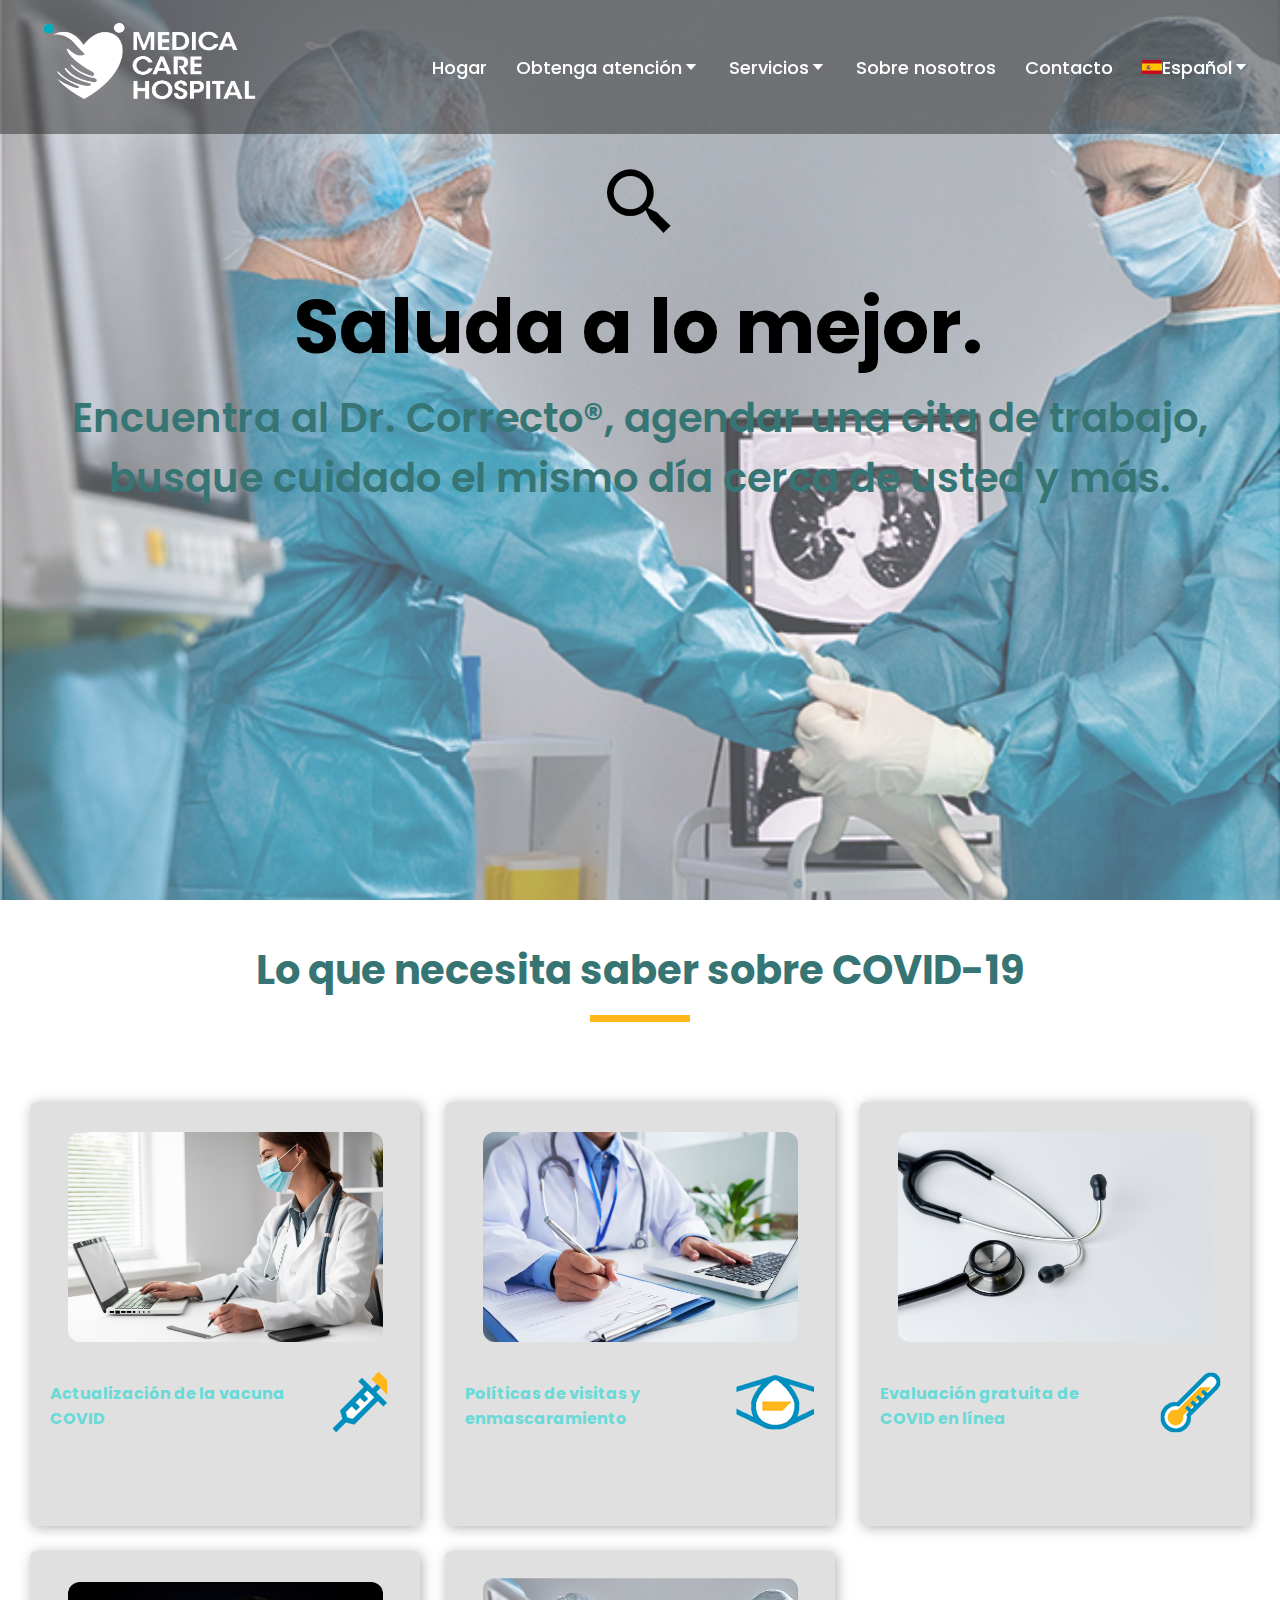
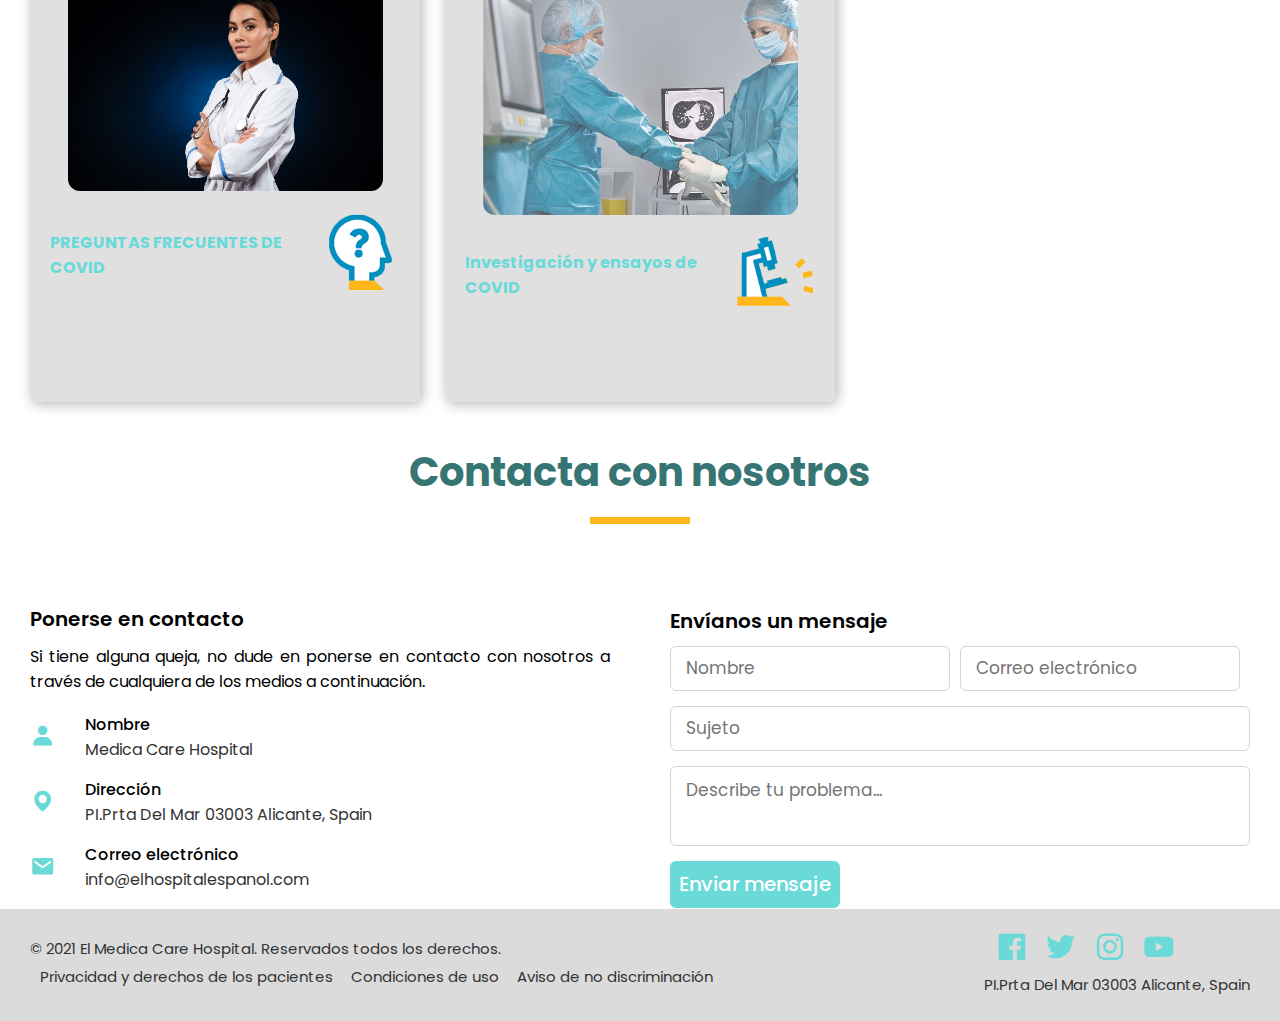
<file: index.html>
<!DOCTYPE html>
<html lang="en">

<head>
    <meta charset="UTF-8">
    <meta http-equiv="X-UA-Compatible" content="IE=edge">
    <meta name="viewport" content="width=device-width, initial-scale=1.0">
    <meta property="og:url" content="https://www.medicacarehospital.com/" />
    <meta property="og:site_name" content="Medica Care Hospital" />
    <title>Medica Care Hospital</title>
    <link rel="stylesheet" href="./css/style.css">
    <link rel="stylesheet" href="./css/style-es.css">
    <link href='https://unpkg.com/boxicons@2.0.9/css/boxicons.min.css' rel='stylesheet'>
    <link rel="shortcut icon" type="image/png" href="./images/Logo (White).png" />
    <script src="./js/app.js" defer></script>
    <script src="https://code.jquery.com/jquery-3.5.1.min.js"></script>
</head>

<body>
    <div class="container">
        <!-- Nav Bar Section -->
        <div class="scroll-up-btn">
            <i class='bx bx-chevron-up'></i>
        </div>
        <nav class="navbar">
            <div class="max-width">
                <div class="logo"><a href="#"><img src="./images/Logo and Type (White).png" alt="logo"></a></div>
                <ul class="menu" id="menu">
                    <li>
                        <a href="#home" class="menu-btn">Hogar</a>
                    </li>
                    <li class="dropdown">
                        <a href="#get-care" class="menu-btn dropbtn">Obtenga atención<i
                                class='bx bx-caret-down'></i></a>
                        <div class="dropdown-menu">
                            <ul>
                                <li><a href="/pages/virtual-care-es.html">Cuidado virtual</a></li>
                            </ul>
                        </div>
                    </li>
                    <li class="dropdown">
                        <a href="#services" class="menu-btn dropbtn">Servicios<i class='bx bx-caret-down'></i></a>
                        <div class="dropdown-menu">
                            <ul>
                                <li><a href="/pages/services-es.html">Services</a></li>
                            </ul>
                        </div>

                    </li>
                    <li>
                        <a href="#about-us" class="menu-btn">Sobre nosotros</a>
                    </li>
                    <li>
                        <a href="#contact" class="menu-btn">Contacto</a>
                    </li>
                    <li class="dropdown">
                        <a href="#"><img src="./images/spain-flag.svg" width="20px" alt="Spanish-flag">Español<i
                                class='bx bx-caret-down'></i></a>
                        <div class="dropdown-menu">
                            <ul>
                                <li><a href="/pages/index-en.html"><img src="./images/united-states-of-america-flag.svg"
                                            width="12px" alt="USA-flag"> English</a></li>
                            </ul>
                        </div>
                    </li>
                </ul>
                <div class="menu-btn" id="menu-btn">
                    <i class='bx bx-menu' id="dropdown"></i>
                </div>
            </div>
        </nav>

        <!-- home section start -->
        <div class="home-container">
            <div class="home" id="home">
                <div class="max-width">
                    <div class="home-content">
                        <div class="text-1"><i class='bx bx-search-alt-2'></i></div>
                        <div class="text-2">Saluda a lo mejor.</div>
                        <div class="text-3">Encuentra al Dr. Correcto®, agendar una cita de trabajo, busque cuidado el
                            mismo día cerca de usted y más.</div>
                    </div>
                </div>
            </div>
        </div>

        <!-- Covid Section -->
        <div class="max-width">
            <div class="covid-content">
                <h2 class="title">Lo que necesita saber sobre COVID-19</h2>
                <div class="portfolio-content">
                    <div class="p-box">
                        <a href="#">
                            <div class="image">
                                <img src="./images/doctor-wearing-face-mask-clinic.jpg"
                                    alt="doctor-wearing-face-mask-clinic" width="90%">
                            </div>
                            <div class="main-text">
                                <div class="text-img">
                                    <div class="text">
                                        <p>Actualización de la vacuna COVID</p>
                                    </div>
                                    <div class="img">
                                        <img src="images/ico-vaccine.png" alt="vaccine">
                                    </div>
                                </div>
                            </div>
                        </a>
                    </div>
                    <div class="p-box">
                        <a href="#">
                            <div class="image">
                                <img src="./images/hands-unrecognizable-female-doctor-writing-form-typing-laptop-keyboard.jpg"
                                    alt="hands-unrecognizable-female-doctor-writing-form-typing-laptop-keyboard"
                                    width="90%">
                            </div>
                            <div class="main-text">
                                <div class="text-img">
                                    <div class="text">
                                        <p>Políticas de visitas y enmascaramiento</p>
                                    </div>
                                    <div class="img">
                                        <img src="images/ico-mask.png" alt="mask">
                                    </div>
                                </div>
                            </div>
                        </a>
                    </div>
                    <div class="p-box">
                        <a href="#">
                            <div class="image">
                                <img src="./images/medical-stethoscope-white-surface.jpg"
                                    alt="medical-stethoscope-white-surface" width="90%">
                            </div>
                            <div class="main-text">
                                <div class="text-img">
                                    <div class="text">
                                        <p>Evaluación gratuita de COVID en línea</p>
                                    </div>
                                    <div class="img">
                                        <img src="images/ico-thermometer.png" alt="thermometer">
                                    </div>
                                </div>
                            </div>
                        </a>
                    </div>
                    <div class="p-box">
                        <a href="#">
                            <div class="image">
                                <img src="./images/young-confident-lady-doctor-medical-gown-looking.jpg"
                                    alt="young-confident-lady-doctor-medical-gown-looking" width="90%">
                            </div>
                            <div class="main-text">
                                <div class="text-img">
                                    <div class="text">
                                        <p>PREGUNTAS FRECUENTES DE COVID</p>
                                    </div>
                                    <div class="img">
                                        <img src="images/ico-faqs.png" alt="ico-faqs">
                                    </div>
                                </div>
                            </div>
                        </a>
                    </div>
                    <div class="p-box">
                        <a href="#">
                            <div class="image">
                                <img src="./images/doctors-preparing-surgical-procedure.png"
                                    alt="doctors-preparing-surgical-procedure" width="90%">
                            </div>
                            <div class="main-text">
                                <div class="text-img">
                                    <div class="text">
                                        <p>Investigación y ensayos de COVID</p>
                                    </div>
                                    <div class="img">
                                        <img src="images/ico-microscope.png" alt="ico-microscope">
                                    </div>
                                </div>
                            </div>
                        </a>
                    </div>
                </div>
            </div>
        </div>

        <!-- Contact Us Section -->
        <div class="max-width">
            <h2 class="title">Contacta con nosotros</h2>
            <div class="contact-content">
                <div class="column left">
                    <div class="text">Ponerse en contacto</div>
                    <p>Si tiene alguna queja, no dude en ponerse en contacto
                        con nosotros a través de cualquiera de los medios a continuación.
                    </p>
                    <div class="icons">
                        <div class="row">
                            <i class='bx bxs-user'></i>
                            <div class="info">
                                <div class="head">Nombre</div>
                                <div class="sub-title">Medica Care Hospital</div>
                            </div>
                        </div>
                        <div class="row">
                            <i class='bx bxs-map'></i>
                            <div class="info">
                                <div class="head">Dirección</div>
                                <div class="sub-title">PI.Prta Del Mar 03003 Alicante, Spain</div>
                            </div>
                        </div>
                        <div class="row">
                            <i class='bx bxs-envelope'></i>
                            <div class="info">
                                <div class="head">Correo electrónico</div>
                                <div class="sub-title"><a
                                        href="mailto:info@elhospitalespanol.com">info@elhospitalespanol.com</a>
                                </div>
                            </div>
                        </div>
                    </div>
                </div>
                <div class="column right">
                    <div class="text">Envíanos un mensaje</div>
                    <form name="ContactUs" action="#" method="post" data-netlify="true">
                        <div class="fields">
                            <div class="field name">
                                <input type="text" placeholder="Nombre" required>
                            </div>
                            <div class="field email">
                                <input type="email" placeholder="Correo electrónico" required>
                            </div>
                        </div>
                        <div class="field">
                            <input type="text" placeholder="Sujeto" required>
                        </div>
                        <div class="field textarea">
                            <textarea name="Describe" cols="30" rows="10" placeholder="Describe tu problema..."
                                required></textarea>
                        </div>
                        <div class="button">
                            <button type="submit">Enviar mensaje</button>
                        </div>
                    </form>
                </div>
            </div>
        </div>

        <!-- Footer Section -->
        <footer class="noindex" id="footer" role="contentinfo">
            <div class="max-width">
                <div class="footer">
                    <div class="footer-left">
                        <div class="footer-copyright">© 2021 El Medica Care Hospital. Reservados todos los derechos.
                        </div>
                        <ul class="footer-legal">
                            <li class="footer-privacy"><a href="#">Privacidad y derechos de los pacientes</a>&nbsp;</li>
                            <li class="footer-terms"><a href="#">Condiciones de uso</a>&nbsp;</li>
                            <li class="footer-notice"><a href="#">Aviso de no discriminación</a></li>
                        </ul>

                    </div>


                    <div class="footer-right">
                        <ul class="footer-social">
                            <li><a href="http://www.facebook.com/" target="_blank" title="Facebook"><i
                                        class='bx bxl-facebook-square'></i></a></li>
                            <li><a href="http://twitter.com/" target="_blank" title="Twitter"><i
                                        class='bx bxl-twitter'></i></a></li>
                            <li><a href="http://instagram.com/" target="_blank" title="Instagram"><i
                                        class='bx bxl-instagram'></i></a></li>
                            <li><a href="http://www.youtube.com/" target="_blank" title="YouTube"><i
                                        class='bx bxl-youtube'></i></a></li>
                        </ul>
                        <div class="footer-spacing">PI.Prta Del Mar 03003 Alicante, Spain</div>
                    </div>
                </div>
            </div>
        </footer>

        <script src="./js/app.js"></script>
        <script>
            let menubtn = document.getElementById('menu-btn');
            let dropdown = document.getElementById('dropdown');
            let menu = document.getElementById('menu');
            menubtn.onclick = function () {
                dropdown.classList.toggle("bx-x")
                menu.classList.toggle("active")
            }
        </script>
</body>

</html>
</file>
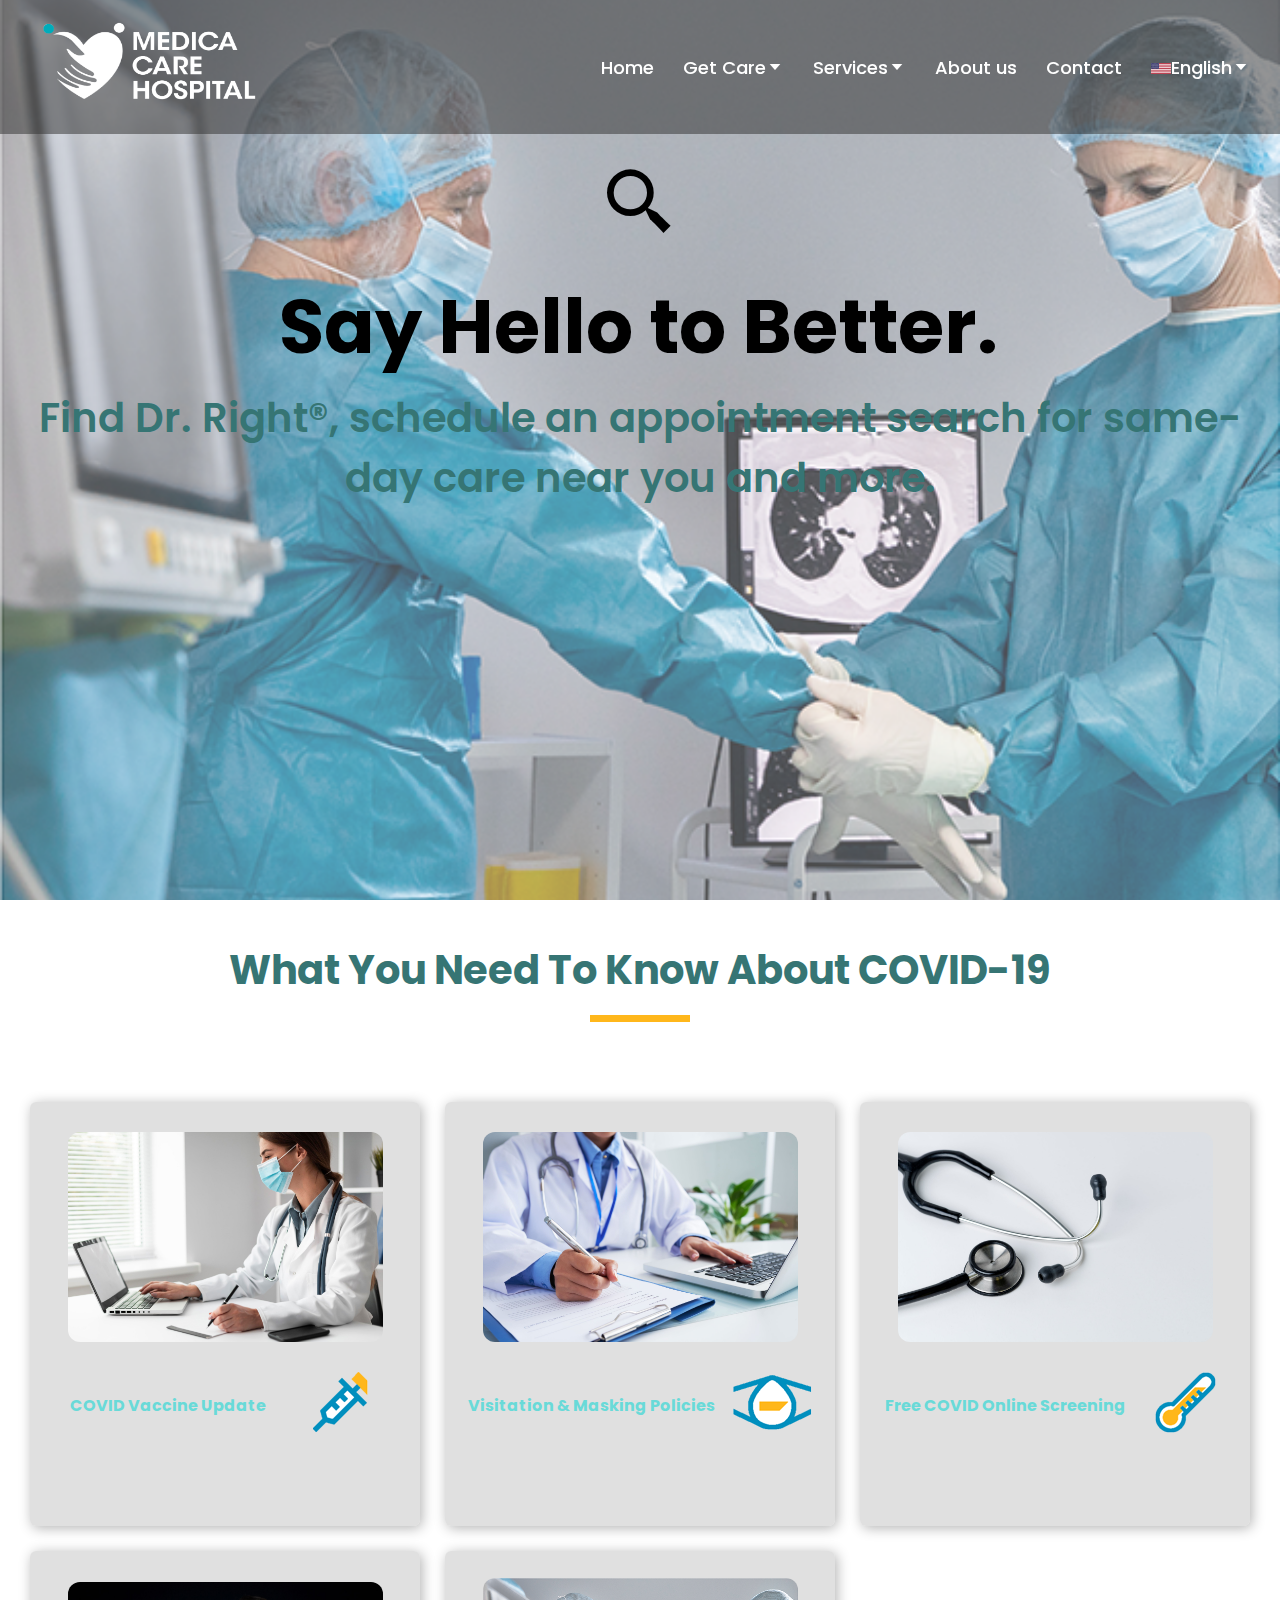
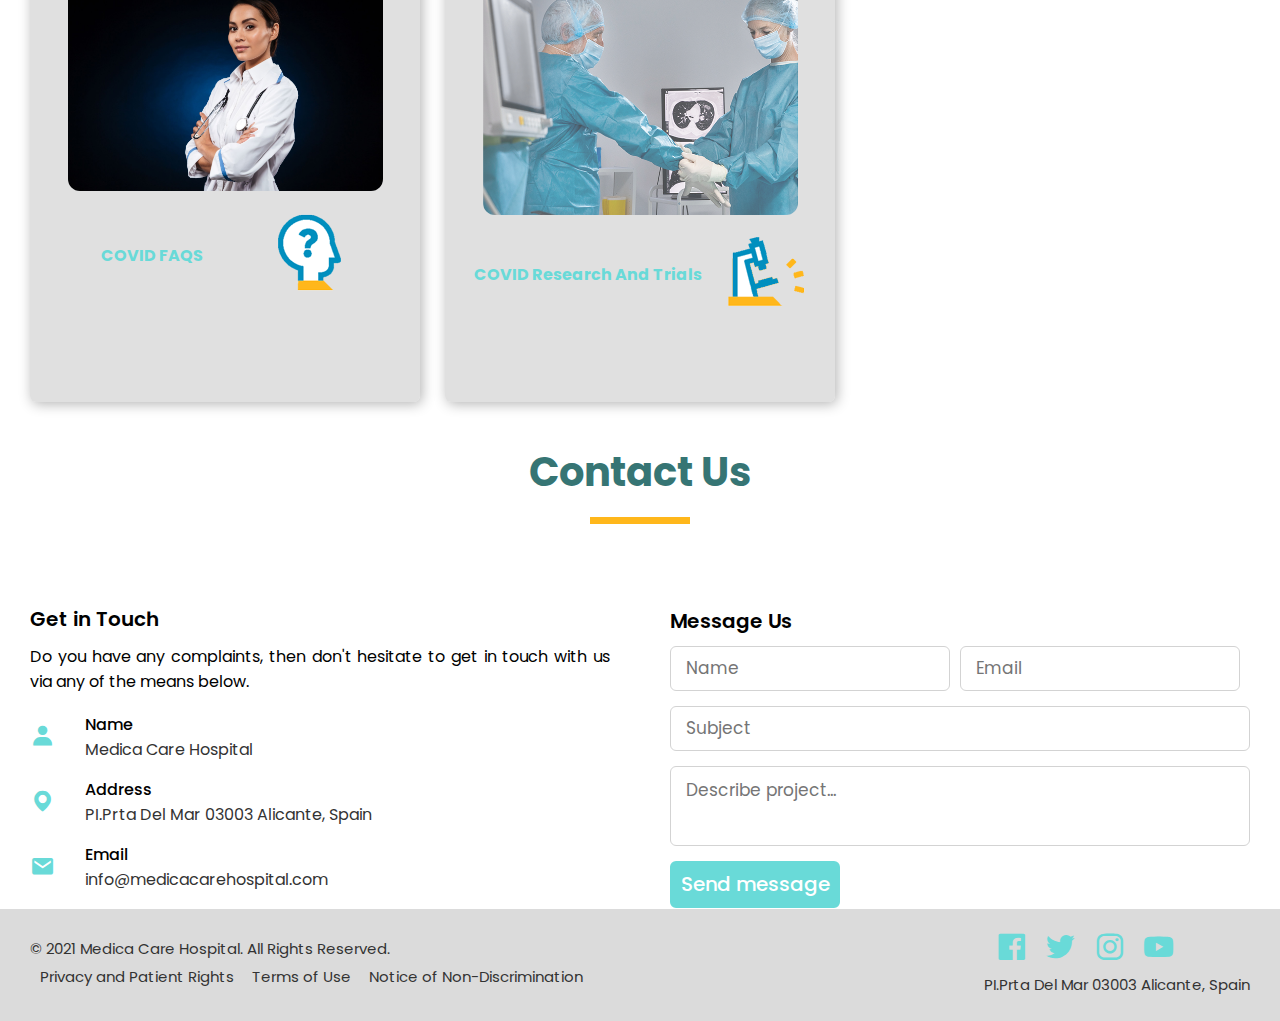
<file: pages/index-en.html>
<!DOCTYPE html>
<html lang="en">

    <head>
        <meta charset="UTF-8">
        <meta http-equiv="X-UA-Compatible" content="IE=edge">
        <meta name="viewport" content="width=device-width, initial-scale=1.0">
        <meta property="og:url" content="https://www.medicacarehospital.com/" />
        <meta property="og:site_name" content="Medica Care Hospital" />
        <title>Medica Care Hospital</title>
        <link rel="stylesheet" href="../css/style.css">
        <link rel="stylesheet" href="../css/style-es.css">
        <link href='https://unpkg.com/boxicons@2.0.9/css/boxicons.min.css' rel='stylesheet'>
        <link rel="shortcut icon" type="image/png" href="../images/Logo (White).png"/>
        <script src="../js/app.js" defer></script>
        <script src="https://code.jquery.com/jquery-3.5.1.min.js"></script>
    </head>

<body>
    <div class="container">
        <!-- Nav Bar Section -->
        <div class="scroll-up-btn">
            <i class='bx bx-chevron-up'></i>
        </div>
        <nav class="navbar">
            <div class="max-width">
                <div class="logo"><a href="#"><img src="../images/Logo and Type (White).png" alt="logo"></a></div>
                <ul class="menu" id="menu">
                    <li>
                        <a href="#home" class="menu-btn">Home</a>
                    </li>
                    <li class="dropdown">
                        <a href="#get-care" class="menu-btn dropbtn">Get Care<i class='bx bx-caret-down'></i></a>
                        <div class="dropdown-menu">
                            <ul>
                                <li><a href="/pages/virtual-care.html">Virtual Care</a></li>
                            </ul>
                        </div>
                    </li>
                    <li class="dropdown">
                        <a href="#services" class="menu-btn dropbtn">Services<i class='bx bx-caret-down'></i></a>
                        <div class="dropdown-menu">
                            <ul>
                                <li><a href="/pages/services.html">Services</a></li>
                            </ul>
                        </div>

                    </li>
                    <li>
                        <a href="#about-us" class="menu-btn">About us</a>
                    </li>
                    <li>
                        <a href="#contact" class="menu-btn">Contact</a>
                    </li>
                    <li class="dropdown">
                        <a href="#"><img src="../images/united-states-of-america-flag.svg" width="20px" alt="USA-flag">English<i class='bx bx-caret-down'></i></a>
                        <div class="dropdown-menu">
                            <ul>
                                <li><a href="/index.html"><img src="../images/spain-flag.svg" width="12px" alt="Spanish-flag"> Spanish</a></li>
                            </ul>
                        </div>
                    </li>
                </ul>
                <div class="menu-btn" id="menu-btn">
                    <i class='bx bx-menu' id="dropdown"></i>
                </div>
            </div>
        </nav>

        <!-- home section start -->
        <div class="home-container">
            <div class="home" id="home">
                <div class="max-width">
                    <div class="home-content">
                        <div class="text-1"><i class='bx bx-search-alt-2'></i></div>
                        <div class="text-2">Say Hello to Better.</div>
                        <div class="text-3">Find Dr. Right®, schedule an appointment search for same-day care near you
                            and
                            more.</span></div>
                    </div>
                </div>
            </div>
        </div>

        <!-- Covid Section -->
        <div class="max-width">
            <div class="covid-content">
                <h2 class="title">What You Need To Know About COVID-19</h2>
                <div class="portfolio-content">
                    <div class="p-box">
                        <a href="#">
                            <div class="image">
                                <img src="../images/doctor-wearing-face-mask-clinic.jpg"
                                    alt="doctor-wearing-face-mask-clinic" width="90%">
                            </div>
                            <div class="main-text">
                                <div class="text-img">
                                    <div class="text">
                                        <p>COVID Vaccine Update</p>
                                    </div>
                                    <div class="img">
                                        <img src="../images/ico-vaccine.png" alt="vaccine">
                                    </div>
                                </div>
                            </div>
                        </a>
                    </div>
                    <div class="p-box">
                        <a href="#">
                            <div class="image">
                                <img src="../images/hands-unrecognizable-female-doctor-writing-form-typing-laptop-keyboard.jpg"
                                    alt="hands-unrecognizable-female-doctor-writing-form-typing-laptop-keyboard"
                                    width="90%">
                            </div>
                            <div class="main-text">
                                <div class="text-img">
                                    <div class="text">
                                        <p>Visitation & Masking Policies</p>
                                    </div>
                                    <div class="img">
                                        <img src="../images/ico-mask.png" alt="mask">
                                    </div>
                                </div>
                            </div>
                        </a>
                    </div>
                    <div class="p-box">
                        <a href="#">
                            <div class="image">
                                <img src="../images/medical-stethoscope-white-surface.jpg"
                                    alt="medical-stethoscope-white-surface" width="90%">
                            </div>
                            <div class="main-text">
                                <div class="text-img">
                                    <div class="text">
                                        <p>Free COVID Online Screening</p>
                                    </div>
                                    <div class="img">
                                        <img src="../images/ico-thermometer.png" alt="thermometer">
                                    </div>
                                </div>
                            </div>
                        </a>
                    </div>
                    <div class="p-box">
                        <a href="#">
                            <div class="image">
                                <img src="../images/young-confident-lady-doctor-medical-gown-looking.jpg"
                                    alt="young-confident-lady-doctor-medical-gown-looking" width="90%">
                            </div>
                            <div class="main-text">
                                <div class="text-img">
                                    <div class="text">
                                        <p>COVID FAQS</p>
                                    </div>
                                    <div class="img">
                                        <img src="../images/ico-faqs.png" alt="ico-faqs">
                                    </div>
                                </div>
                            </div>
                        </a>
                    </div>
                    <div class="p-box">
                        <a href="#">
                            <div class="image">
                                <img src="../images/doctors-preparing-surgical-procedure.png"
                                    alt="doctors-preparing-surgical-procedure" width="90%">
                            </div>
                            <div class="main-text">
                                <div class="text-img">
                                    <div class="text">
                                        <p>COVID Research And Trials</p>
                                    </div>
                                    <div class="img">
                                        <img src="../images/ico-microscope.png" alt="ico-microscope">
                                    </div>
                                </div>
                            </div>
                        </a>
                    </div>
                </div>
            </div>
        </div>

        <!-- Contact Us Section -->
        <div class="max-width">
            <h2 class="title">Contact Us</h2>
            <div class="contact-content">
                <div class="column left">
                    <div class="text">Get in Touch</div>
                    <p>Do you have any complaints, then don't hesitate to get in touch with us
                        via any of the means below.
                    </p>
                    <div class="icons">
                        <div class="row">
                            <i class='bx bxs-user'></i>
                            <div class="info">
                                <div class="head">Name</div>
                                <div class="sub-title">Medica Care Hospital</div>
                            </div>
                        </div>
                        <div class="row">
                            <i class='bx bxs-map'></i>
                            <div class="info">
                                <div class="head">Address</div>
                                <div class="sub-title">PI.Prta Del Mar 03003 Alicante, Spain</div>
                            </div>
                        </div>
                        <div class="row">
                            <i class='bx bxs-envelope'></i>
                            <div class="info">
                                <div class="head">Email</div>
                                <div class="sub-title">
                                    <a href="mailto:info@elhospitalespanol.com">info@medicacarehospital.com</a>
                                </div>
                            </div>
                        </div>
                     
                    </div>
                </div>
                <div class="column right">
                    <div class="text">Message Us</div>
                    <form name="ContactUs" action="#" method="post" data-netlify="true">
                        <div class="fields">
                            <div class="field name">
                                <input type="text" placeholder="Name" required>
                            </div>
                            <div class="field email">
                                <input type="email" placeholder="Email" required>
                            </div>
                        </div>
                        <div class="field">
                            <input type="text" placeholder="Subject" required>
                        </div>
                        <div class="field textarea">
                            <textarea name="Describe" cols="30" rows="10" placeholder="Describe project..."
                                required></textarea>
                        </div>
                        <div class="button">
                            <button type="submit">Send message</button>
                        </div>
                    </form>
                </div>
            </div>
        </div>

        <!-- Footer Section -->
        <footer class="noindex" id="footer" role="contentinfo">
            <div class="max-width">
                <div class="footer">
                    <div class="footer-left">
                        <div class="footer-copyright">© 2021 Medica Care Hospital. All Rights Reserved.</div>
                        <ul class="footer-legal">
                            <li class="footer-privacy"><a href="#">Privacy and Patient Rights</a>&nbsp;</li>
                            <li class="footer-terms"><a href="#">Terms of Use</a>&nbsp;</li>
                            <li class="footer-notice"><a href="#">Notice of Non-Discrimination</a></li>
                        </ul>
    
                    </div>
    
    
                    <div class="footer-right">
                        <ul class="footer-social">
                            <li><a href="http://www.facebook.com/" target="_blank" title="Facebook"><i
                                        class='bx bxl-facebook-square'></i></a></li>
                            <li><a href="http://twitter.com/" target="_blank" title="Twitter"><i
                                        class='bx bxl-twitter'></i></a></li>
                            <li><a href="http://instagram.com/" target="_blank" title="Instagram"><i
                                        class='bx bxl-instagram'></i></a></li>
                            <li><a href="http://www.youtube.com/" target="_blank" title="YouTube"><i
                                        class='bx bxl-youtube'></i></a></li>
                        </ul>
                        <div class="footer-spacing">PI.Prta Del Mar 03003 Alicante, Spain</div>
                    </div>
                </div>                
            </div>
        </footer>

        <script src="../js/app.js"></script>
        <script>
            let menubtn = document.getElementById('menu-btn');
            let dropdown = document.getElementById('dropdown');
            let menu = document.getElementById('menu');
            menubtn.onclick = function(){
                dropdown.classList.toggle("bx-x")
                menu.classList.toggle("active")
            }
        </script>
</body>

</html>
</file>
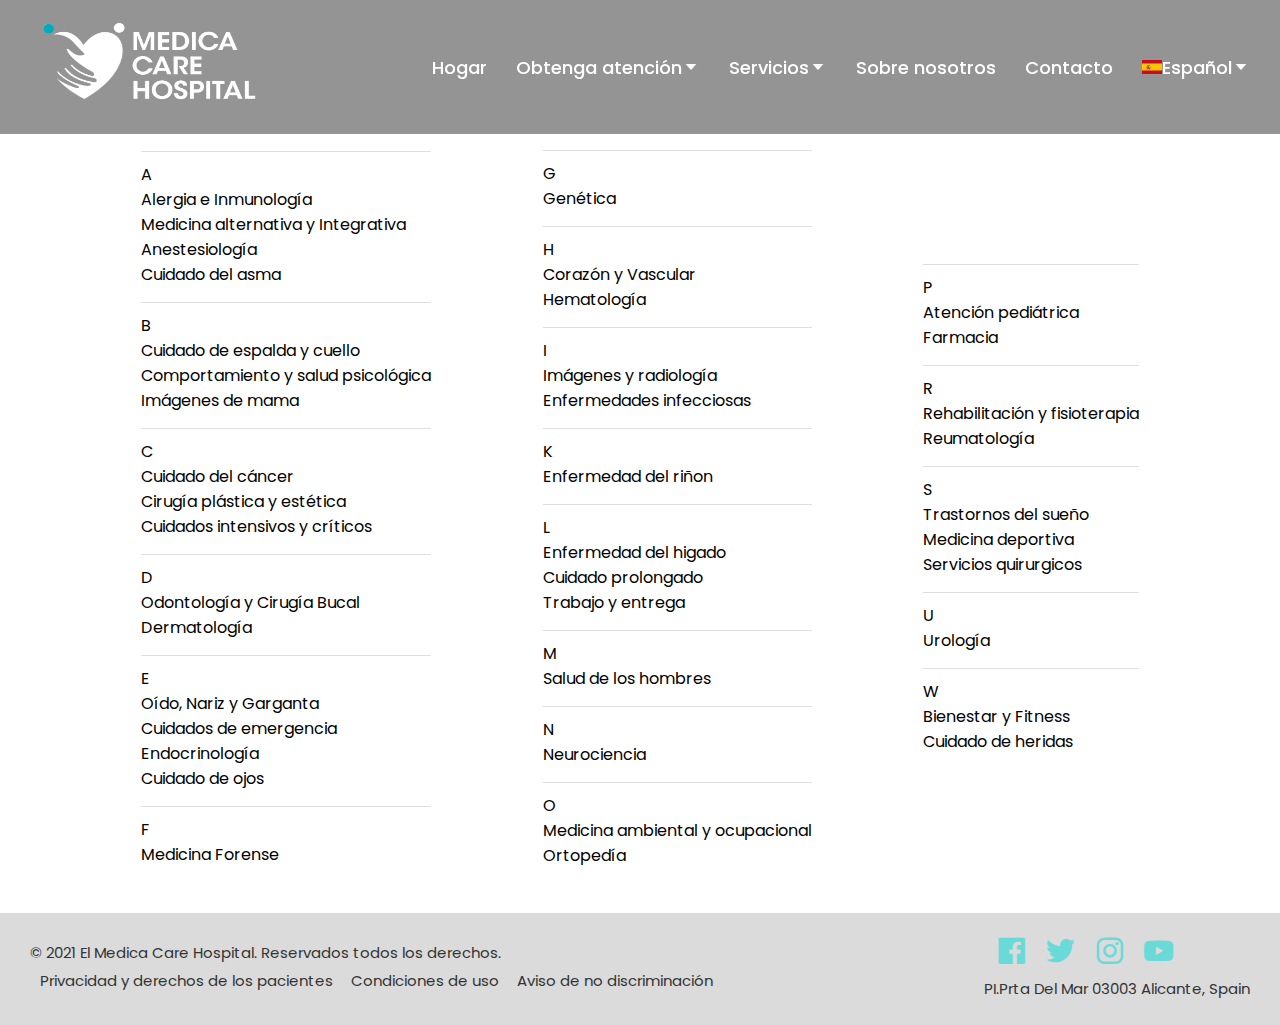
<file: pages/services-es.html>
<!DOCTYPE html>
<html lang="en">

    <head>
        <meta charset="UTF-8">
        <meta http-equiv="X-UA-Compatible" content="IE=edge">
        <meta name="viewport" content="width=device-width, initial-scale=1.0">
        <meta property="og:url" content="https://www.medicacarehospital.com/" />
        <meta property="og:site_name" content="Medica Care Hospital" />
        <title>Medica Care Hospital - Especialidades y servicios</title>
        <link rel="stylesheet" href="../css/style.css">
        <link rel="stylesheet" href="../css/style-es.css">
        <link href='https://unpkg.com/boxicons@2.0.9/css/boxicons.min.css' rel='stylesheet'>
        <link rel="shortcut icon" type="image/png" href="../images/Logo (White).png"/>
        <script src="../js/app.js" defer></script>
        <script src="https://code.jquery.com/jquery-3.5.1.min.js"></script>
    </head>

<body>
    <div class="container">
        <!-- Nav Bar Section -->
        <div class="scroll-up-btn">
            <i class='bx bx-chevron-up'></i>
        </div>
        <nav class="navbar">
            <div class="max-width">
                <div class="logo"><a href="#"><img src="../images/Logo and Type (White).png" alt="logo"></a></div>
                <ul class="menu" id="menu">
                    <li>
                        <a href="/index.html" class="menu-btn">Hogar</a>
                    </li>
                    <li class="dropdown">
                        <a href="#get-care" class="menu-btn dropbtn">Obtenga atención<i class='bx bx-caret-down'></i></a>
                        <div class="dropdown-menu">
                            <ul>
                                <li><a href="./virtual-care-es.html">Cuidado virtual</a></li>
                            </ul>
                        </div>
                    </li>
                    <li class="dropdown">
                        <a href="#services" class="menu-btn dropbtn">Servicios<i class='bx bx-caret-down'></i></a>
                        <div class="dropdown-menu">
                            <ul>
                                <li><a href="#">Servicios</a></li>
                            </ul>
                        </div>

                    </li>
                    <li>
                        <a href="#about-us" class="menu-btn">Sobre nosotros</a>
                    </li>
                    <li>
                        <a href="#contact" class="menu-btn">Contacto</a>
                    </li>
                    <li class="dropdown">
                        <a href="#"><img src="../images/spain-flag.svg" width="20px" alt="Spanish-flag">Español<i class='bx bx-caret-down'></i></a>
                        <div class="dropdown-menu">
                            <ul>
                                <li><a href="services.html"><img src="../images/united-states-of-america-flag.svg" width="12px" alt="USA-flag"> English</a></li>
                            </ul>
                        </div>
                    </li>
                </ul>
                <div class="menu-btn" id="menu-btn">
                    <i class='bx bx-menu' id="dropdown"></i>
                </div>
            </div>
        </nav>

    </div>

    <!-- Specialties Section -->
    <div class="Specialties">
        <div class="max-width">
            <div class="specialties-content">
                <div class="list-first">
                    <ul>
                        <li class="item-heading">A</li>
                        <li>Alergia e Inmunología</li>
                        <li>Medicina alternativa y Integrativa</li>
                        <li>Anestesiología</li>
                        <li>Cuidado del asma</li>
                    </ul>
                    <ul>
                        <li class="item-heading">B</li>
                        <li>Cuidado de espalda y cuello</li>
                        <li>Comportamiento y salud psicológica</li>
                        <li>Imágenes de mama</li>
                    </ul>
                    <ul>
                        <li class="item-heading">C</li>
                        <li>Cuidado del cáncer</li>
                        <li>Cirugía plástica y estética</li>
                        <li>Cuidados intensivos y críticos</li>
                    </ul>
                    <ul>
                        <li class="item-heading">D</li>
                        <li>Odontología y Cirugía Bucal</li>
                        <li>Dermatología</li>
                    </ul>
                    <ul>
                        <li class="item-heading">E</li>
                        <li>Oído, Nariz y Garganta</li>
                        <li>Cuidados de emergencia</li>
                        <li>Endocrinología</li>
                        <li>Cuidado de ojos</li>
                    </ul>
                    <ul>
                        <li class="item-heading">F</li>
                        <li>Medicina Forense</li>
                    </ul>
                </div>
                <div class="list-first">
                    <ul>
                        <li class="item-heading">G</li>
                        <li>Genética</li>
                    </ul>
                    <ul>
                        <li class="item-heading">H</li>
                        <li>Corazón y Vascular</li>
                        <li>Hematología</li>
                    </ul>
                    <ul>
                        <li class="item-heading">I</li>
                        <li>Imágenes y radiología</li>
                        <li>Enfermedades infecciosas</li>
                    </ul>
                    <ul>
                        <li class="item-heading">K</li>
                        <li>Enfermedad del riñon</li>
                    </ul>
                    <ul>
                        <li class="item-heading">L</li>
                        <li>Enfermedad del higado</li>
                        <li>Cuidado prolongado</li>
                        <li>Trabajo y entrega</li>
                    </ul>
                    <ul>
                        <li class="item-heading">M</li>
                        <li>Salud de los hombres</li>
                    </ul>
                    <ul>
                        <li class="item-heading">N</li>
                        <li>Neurociencia</li>
                    </ul>
                    <ul>
                        <li class="item-heading">O</li>
                        <li>Medicina ambiental y ocupacional</li>
                        <li>Ortopedía</li>
                    </ul>
                </div>
                <div class="list-first">
                    <ul>
                        <li class="item-heading">P</li>
                        <li>Atención pediátrica</li>
                        <li>Farmacia</li>
                    </ul>
                    <ul>
                        <li class="item-heading">R</li>
                        <li>Rehabilitación y fisioterapia</li>
                        <li>Reumatología</li>
                    </ul>
                    <ul>
                        <li class="item-heading">S</li>
                        <li>Trastornos del sueño</li>
                        <li>Medicina deportiva</li>
                        <li>Servicios quirurgicos</li>
                    </ul>
                    <ul>
                        <li class="item-heading">U</li>
                        <li>Urología</li>
                    </ul>
                    <ul>
                        <li class="item-heading">W</li>
                        <li>Bienestar y Fitness</li>
                        <li>Cuidado de heridas</li>
                    </ul>
                </div>
            </div>
        </div>
    </div>

    <!-- Footer Section -->
    <footer class="noindex" id="footer" role="contentinfo">
        <div class="max-width">
            <div class="footer">
                <div class="footer-left">
                    <div class="footer-copyright">© 2021 El Medica Care Hospital. Reservados todos los derechos.</div>
                    <ul class="footer-legal">
                        <li class="footer-privacy"><a href="#">Privacidad y derechos de los pacientes</a>&nbsp;</li>
                        <li class="footer-terms"><a href="#">Condiciones de uso</a>&nbsp;</li>
                        <li class="footer-notice"><a href="#">Aviso de no discriminación</a></li>
                    </ul>

                </div>


                <div class="footer-right">
                    <ul class="footer-social">
                        <li><a href="http://www.facebook.com/" target="_blank" title="Facebook"><i class='bx bxl-facebook-square'></i></a></li>
                        <li><a href="http://twitter.com/" target="_blank" title="Twitter"><i class='bx bxl-twitter'></i></a></li>
                        <li><a href="http://instagram.com/" target="_blank" title="Instagram"><i class='bx bxl-instagram'></i></a></li>
                        <li><a href="http://www.youtube.com/" target="_blank" title="YouTube"><i class='bx bxl-youtube'></i></a></li>
                    </ul>
                    <div class="footer-spacing">PI.Prta Del Mar 03003 Alicante, Spain </div>
                </div>
            </div>                
        </div>
    </footer>

    <script src="../js/app.js"></script>
    <script>
        let menubtn = document.getElementById('menu-btn');
        let dropdown = document.getElementById('dropdown');
        let menu = document.getElementById('menu');
        menubtn.onclick = function(){
            dropdown.classList.toggle("bx-x")
            menu.classList.toggle("active")
        }
    </script>
</body>
</file>
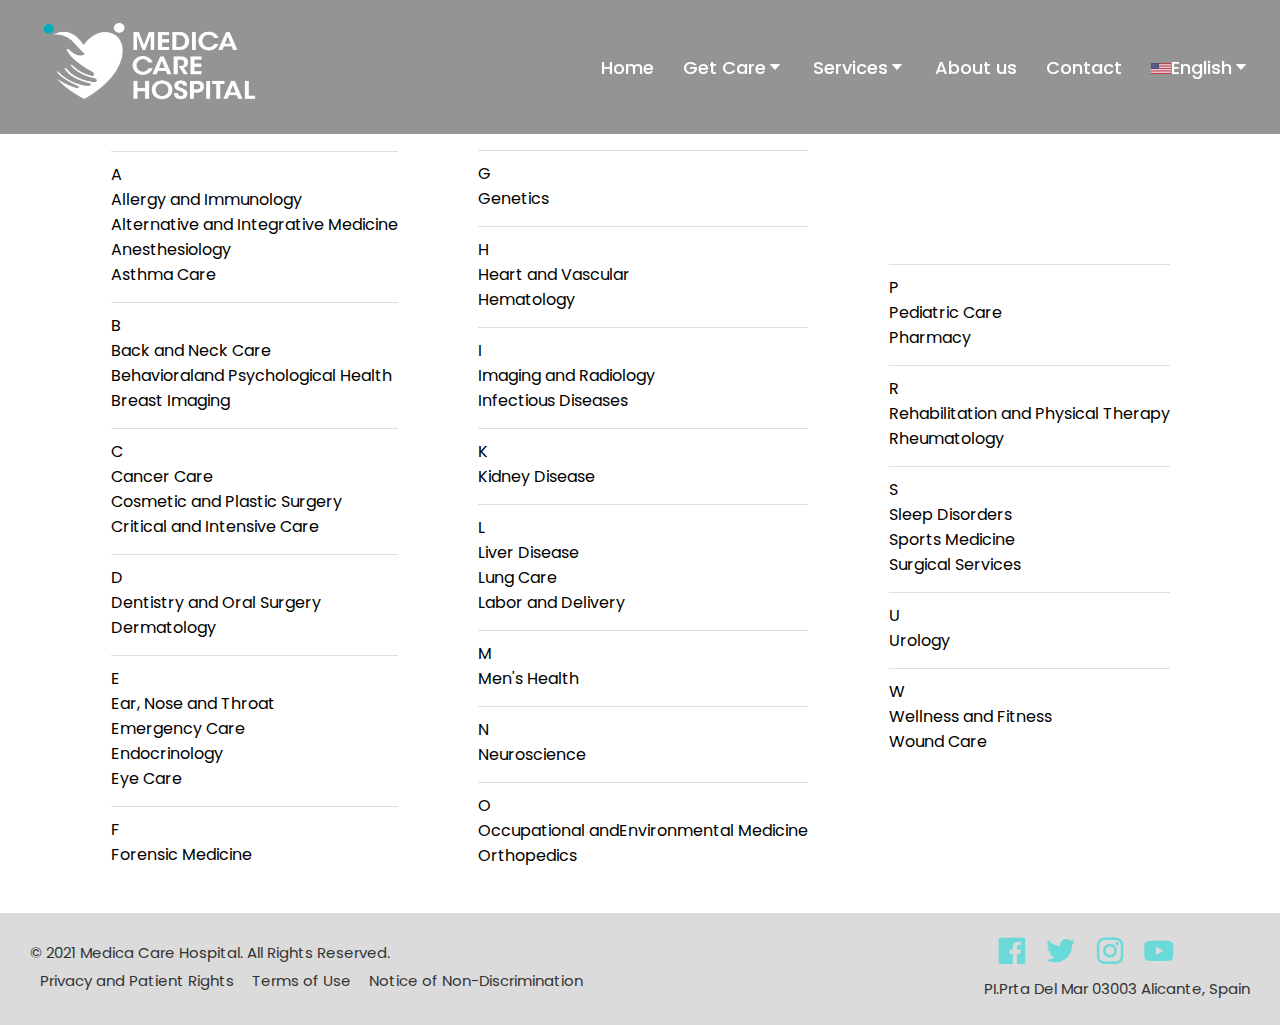
<file: pages/services.html>
<!DOCTYPE html>
<html lang="en">

    <head>
        <meta charset="UTF-8">
        <meta http-equiv="X-UA-Compatible" content="IE=edge">
        <meta name="viewport" content="width=device-width, initial-scale=1.0">
        <meta property="og:url" content="https://www.medicacarehospital.com/" />
        <meta property="og:site_name" content="Medica Care Hospital" />
        <title>Medica Care Hospital - Specialties and Services</title>
        <link rel="stylesheet" href="../css/style.css">
        <link rel="stylesheet" href="../css/style-es.css">
        <link href='https://unpkg.com/boxicons@2.0.9/css/boxicons.min.css' rel='stylesheet'>
        <link rel="shortcut icon" type="image/png" href="../images/Logo (White).png"/>
        <script src="../js/app.js" defer></script>
        <script src="https://code.jquery.com/jquery-3.5.1.min.js"></script>
    </head>

<body>
    <div class="container">
        <!-- Nav Bar Section -->
        <div class="scroll-up-btn">
            <i class='bx bx-chevron-up'></i>
        </div>
        <nav class="navbar">
            <div class="max-width">
                <div class="logo"><a href="#"><img src="../images/Logo and Type (White).png" alt="logo"></a></div>
                <ul class="menu" id="menu">
                    <li>
                        <a href="./index-en.html" class="menu-btn">Home</a>
                    </li>
                    <li class="dropdown">
                        <a href="#get-care" class="menu-btn dropbtn">Get Care<i class='bx bx-caret-down'></i></a>
                        <div class="dropdown-menu">
                            <ul>
                                <li><a href="./virtual-care.html">Virtual Care</a></li>
                            </ul>
                        </div>
                    </li>
                    <li class="dropdown">
                        <a href="#services" class="menu-btn dropbtn">Services<i class='bx bx-caret-down'></i></a>
                        <div class="dropdown-menu">
                            <ul>
                                <li><a href="#">Services</a></li>
                            </ul>
                        </div>

                    </li>
                    <li>
                        <a href="#about-us" class="menu-btn">About us</a>
                    </li>
                    <li>
                        <a href="#contact" class="menu-btn">Contact</a>
                    </li>
                    <li class="dropdown">
                        <a href="#"><img src="../images/united-states-of-america-flag.svg" width="20px" alt="USA-flag">English<i class='bx bx-caret-down'></i></a>
                        <div class="dropdown-menu">
                            <ul>
                                <li><a href="./services-es.html"><img src="../images/spain-flag.svg" width="12px" alt="Spanish-flag"> Spanish</a></li>
                            </ul>
                        </div>
                    </li>
                </ul>
                <div class="menu-btn" id="menu-btn">
                    <i class='bx bx-menu' id="dropdown"></i>
                </div>
            </div>
        </nav>
    </div>

    <!-- Specialties Section -->
    <div class="Specialties">
        <div class="max-width">
            <div class="specialties-content">
                <div class="list-first">
                    <ul>
                        <li class="item-heading">A</li>
                        <li>Allergy and Immunology</li>
                        <li>Alternative and Integrative Medicine</li>
                        <li>Anesthesiology</li>
                        <li>Asthma Care</li>
                    </ul>
                    <ul>
                        <li class="item-heading">B</li>
                        <li>Back and Neck Care</li>
                        <li>Behavioraland Psychological Health</li>
                        <li>Breast Imaging</li>
                    </ul>
                    <ul>
                        <li class="item-heading">C</li>
                        <li>Cancer Care</li>
                        <li>Cosmetic and Plastic Surgery</li>
                        <li>Critical and Intensive Care</li>
                    </ul>
                    <ul>
                        <li class="item-heading">D</li>
                        <li>Dentistry and Oral Surgery</li>
                        <li>Dermatology</li>
                    </ul>
                    <ul>
                        <li class="item-heading">E</li>
                        <li>Ear, Nose and Throat</li>
                        <li>Emergency Care</li>
                        <li>Endocrinology</li>
                        <li>Eye Care</li>
                    </ul>
                    <ul>
                        <li class="item-heading">F</li>
                        <li>Forensic Medicine</li>
                    </ul>
                </div>
                <div class="list-first">
                    <ul>
                        <li class="item-heading">G</li>
                        <li>Genetics</li>
                    </ul>
                    <ul>
                        <li class="item-heading">H</li>
                        <li>Heart and Vascular</li>
                        <li>Hematology</li>
                    </ul>
                    <ul>
                        <li class="item-heading">I</li>
                        <li>Imaging and Radiology</li>
                        <li>Infectious Diseases</li>
                    </ul>
                    <ul>
                        <li class="item-heading">K</li>
                        <li>Kidney Disease</li>
                    </ul>
                    <ul>
                        <li class="item-heading">L</li>
                        <li>Liver Disease</li>
                        <li>Lung Care</li>
                        <li>Labor and Delivery</li>
                    </ul>
                    <ul>
                        <li class="item-heading">M</li>
                        <li>Men's Health</li>
                    </ul>
                    <ul>
                        <li class="item-heading">N</li>
                        <li>Neuroscience</li>
                    </ul>
                    <ul>
                        <li class="item-heading">O</li>
                        <li>Occupational andEnvironmental Medicine</li>
                        <li>Orthopedics</li>
                    </ul>
                </div>
                <div class="list-first">
                    <ul>
                        <li class="item-heading">P</li>
                        <li>Pediatric Care</li>
                        <li>Pharmacy</li>
                    </ul>
                    <ul>
                        <li class="item-heading">R</li>
                        <li>Rehabilitation and Physical Therapy</li>
                        <li>Rheumatology</li>
                    </ul>
                    <ul>
                        <li class="item-heading">S</li>
                        <li>Sleep Disorders</li>
                        <li>Sports Medicine</li>
                        <li>Surgical Services</li>
                    </ul>
                    <ul>
                        <li class="item-heading">U</li>
                        <li>Urology</li>
                    </ul>
                    <ul>
                        <li class="item-heading">W</li>
                        <li>Wellness and Fitness</li>
                        <li>Wound Care</li>
                    </ul>
                </div>
            </div>
        </div>
    </div>

    <!-- Footer Section -->
    <footer class="noindex" id="footer" role="contentinfo">
        <div class="max-width">
            <div class="footer">
                <div class="footer-left">
                    <div class="footer-copyright">© 2021 Medica Care Hospital. All Rights Reserved.</div>
                    <ul class="footer-legal">
                        <li class="footer-privacy"><a href="#">Privacy and Patient Rights</a>&nbsp;</li>
                        <li class="footer-terms"><a href="#">Terms of Use</a>&nbsp;</li>
                        <li class="footer-notice"><a href="#">Notice of Non-Discrimination</a></li>
                    </ul>

                </div>


                <div class="footer-right">
                    <ul class="footer-social">
                        <li><a href="http://www.facebook.com/" target="_blank" title="Facebook"><i class='bx bxl-facebook-square'></i></a></li>
                        <li><a href="http://twitter.com/" target="_blank" title="Twitter"><i class='bx bxl-twitter'></i></a></li>
                        <li><a href="http://instagram.com/" target="_blank" title="Instagram"><i class='bx bxl-instagram'></i></a></li>
                        <li><a href="http://www.youtube.com/" target="_blank" title="YouTube"><i class='bx bxl-youtube'></i></a></li>
                    </ul>
                    <div class="footer-spacing">PI.Prta Del Mar 03003 Alicante, Spain </div>
                </div>
            </div>                
        </div>
    </footer>

    <script src="../js/app.js"></script>
    <script>
        let menubtn = document.getElementById('menu-btn');
        let dropdown = document.getElementById('dropdown');
        let menu = document.getElementById('menu');
        menubtn.onclick = function(){
            dropdown.classList.toggle("bx-x")
            menu.classList.toggle("active")
        }
    </script>
</body>
</file>
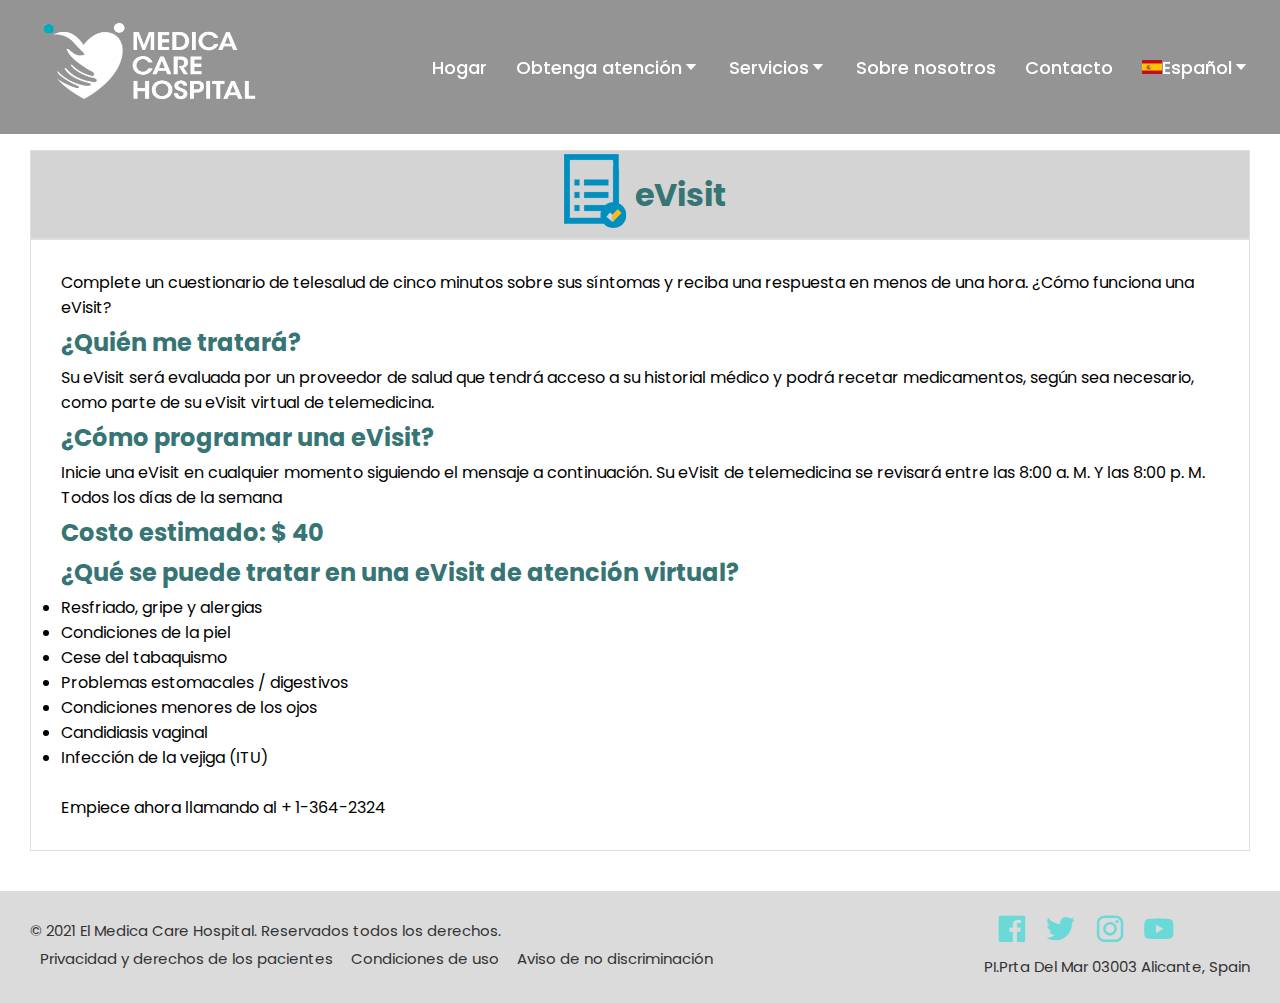
<file: pages/virtual-care-es.html>
<!DOCTYPE html>
<html lang="en">

    <head>
        <meta charset="UTF-8">
        <meta http-equiv="X-UA-Compatible" content="IE=edge">
        <meta name="viewport" content="width=device-width, initial-scale=1.0">
        <meta property="og:url" content="https://www.medicacarehospital.com/" />
        <meta property="og:site_name" content="Medica Care Hospital" />
        <title>Medica Care Hospital - Cuidado virtual</title>
        <link rel="stylesheet" href="../css/style.css">
        <link rel="stylesheet" href="../css/style-es.css">
        <link href='https://unpkg.com/boxicons@2.0.9/css/boxicons.min.css' rel='stylesheet'>
        <link rel="shortcut icon" type="image/png" href="../images/Logo (White).png"/>
        <script src="../js/app.js" defer></script>
        <script src="https://code.jquery.com/jquery-3.5.1.min.js"></script>
    </head>

<body>
    <div class="container">
        <!-- Nav Bar Section -->
        <div class="scroll-up-btn">
            <i class='bx bx-chevron-up'></i>
        </div>
        <nav class="navbar">
            <div class="max-width">
                <div class="logo"><a href="#"><img src="../images/Logo and Type (White).png" alt="logo"></a></div>
                <ul class="menu" id="menu">
                    <li>
                        <a href="../index.html" class="menu-btn">Hogar</a>
                    </li>
                    <li class="dropdown">
                        <a href="#get-care" class="menu-btn dropbtn">Obtenga atención<i class='bx bx-caret-down'></i></a>
                        <div class="dropdown-menu">
                            <ul>
                                <li><a href="#">Cuidado virtual</a></li>
                            </ul>
                        </div>
                    </li>
                    <li class="dropdown">
                        <a href="#services" class="menu-btn dropbtn">Servicios<i class='bx bx-caret-down'></i></a>
                        <div class="dropdown-menu">
                            <ul>
                                <li><a href="./services-es.html">Servicios</a></li>
                            </ul>
                        </div>

                    </li>
                    <li>
                        <a href="#about-us" class="menu-btn">Sobre nosotros</a>
                    </li>
                    <li>
                        <a href="#contact" class="menu-btn">Contacto</a>
                    </li>
                    <li class="dropdown">
                        <a href="#"><img src="../images/spain-flag.svg" width="20px" alt="Spanish-flag">Español<i class='bx bx-caret-down'></i></a>
                        <div class="dropdown-menu">
                            <ul>
                                <li><a href="./virtual-care.html"><img src="../images/united-states-of-america-flag.svg" width="12px" alt="USA-flag"> English</a></li>
                            </ul>
                        </div>
                    </li>
                </ul>
                <div class="menu-btn" id="menu-btn">
                    <i class='bx bx-menu' id="dropdown"></i>
                </div>
            </div>
        </nav>
    </div>

    <!-- Specialties Section -->
    <div class="virtual-care">
        <div class="max-width">
            <div class="virtual-content">
                <div class="v-top">
                    <div class="v-img">
                        <img src="../images/ico-evisit.png" alt="e-visit">
                    </div>
                    <div class="v-text">
                        <h1>eVisit</h1>
                    </div>
                </div>
                <div class="v-bottom">
                    <div class="v-sec">
                        <p>Complete un cuestionario de telesalud de cinco minutos sobre sus síntomas y reciba una respuesta en menos de una hora. ¿Cómo funciona una eVisit?</p>
                    </div>
                    <div class="v-sec">
                        <h2>¿Quién me tratará?</h2>
                        <p>Su eVisit será evaluada por un proveedor de salud que tendrá acceso a su historial médico y podrá recetar medicamentos, según sea necesario, como parte de su eVisit virtual de telemedicina.</p>
                    </div>
                    <div class="v-sec">
                        <h2>¿Cómo programar una eVisit?</h2>
                        <p>Inicie una eVisit en cualquier momento siguiendo el mensaje a continuación. Su eVisit de telemedicina se revisará entre las 8:00 a. M. Y las 8:00 p. M. Todos los días de la semana</p>
                    </div>
                    <div class="v-sec">
                        <h2>Costo estimado: $ 40</h2>
                    </div>
                    <div class="v-sec">
                        <h2>¿Qué se puede tratar en una eVisit de atención virtual?</h2>
                        <ul>
                            <li>Resfriado, gripe y alergias</li>
                            <li>Condiciones de la piel</li>
                            <li>Cese del tabaquismo</li>
                            <li>Problemas estomacales / digestivos</li>
                            <li>Condiciones menores de los ojos</li>
                            <li>Candidiasis vaginal</li>
                            <li>Infección de la vejiga (ITU)</li>
                        </ul>
                    </div>
                    <div class="v-sec">
                        <br>
                        <p>Empiece ahora llamando al + 1-364-2324</p>
                    </div>
                </div>
            </div>
        </div>
    </div>

    <!-- Footer Section -->
    <footer class="noindex" id="footer" role="contentinfo">
        <div class="max-width">
            <div class="footer">
                <div class="footer-left">
                    <div class="footer-copyright">© 2021 El Medica Care Hospital. Reservados todos los derechos.</div>
                    <ul class="footer-legal">
                        <li class="footer-privacy"><a href="#">Privacidad y derechos de los pacientes</a>&nbsp;</li>
                        <li class="footer-terms"><a href="#">Condiciones de uso</a>&nbsp;</li>
                        <li class="footer-notice"><a href="#">Aviso de no discriminación</a></li>
                    </ul>

                </div>


                <div class="footer-right">
                    <ul class="footer-social">
                        <li><a href="http://www.facebook.com/" target="_blank" title="Facebook"><i class='bx bxl-facebook-square'></i></a></li>
                        <li><a href="http://twitter.com/" target="_blank" title="Twitter"><i class='bx bxl-twitter'></i></a></li>
                        <li><a href="http://instagram.com/" target="_blank" title="Instagram"><i class='bx bxl-instagram'></i></a></li>
                        <li><a href="http://www.youtube.com/" target="_blank" title="YouTube"><i class='bx bxl-youtube'></i></a></li>
                    </ul>
                    <div class="footer-spacing">PI.Prta Del Mar 03003 Alicante, Spain </div>
                </div>
            </div>                
        </div>
    </footer>

    <script src="../js/app.js"></script>
    <script>
        let menubtn = document.getElementById('menu-btn');
        let dropdown = document.getElementById('dropdown');
        let menu = document.getElementById('menu');
        menubtn.onclick = function(){
            dropdown.classList.toggle("bx-x")
            menu.classList.toggle("active")
        }
    </script>
</body>
</file>
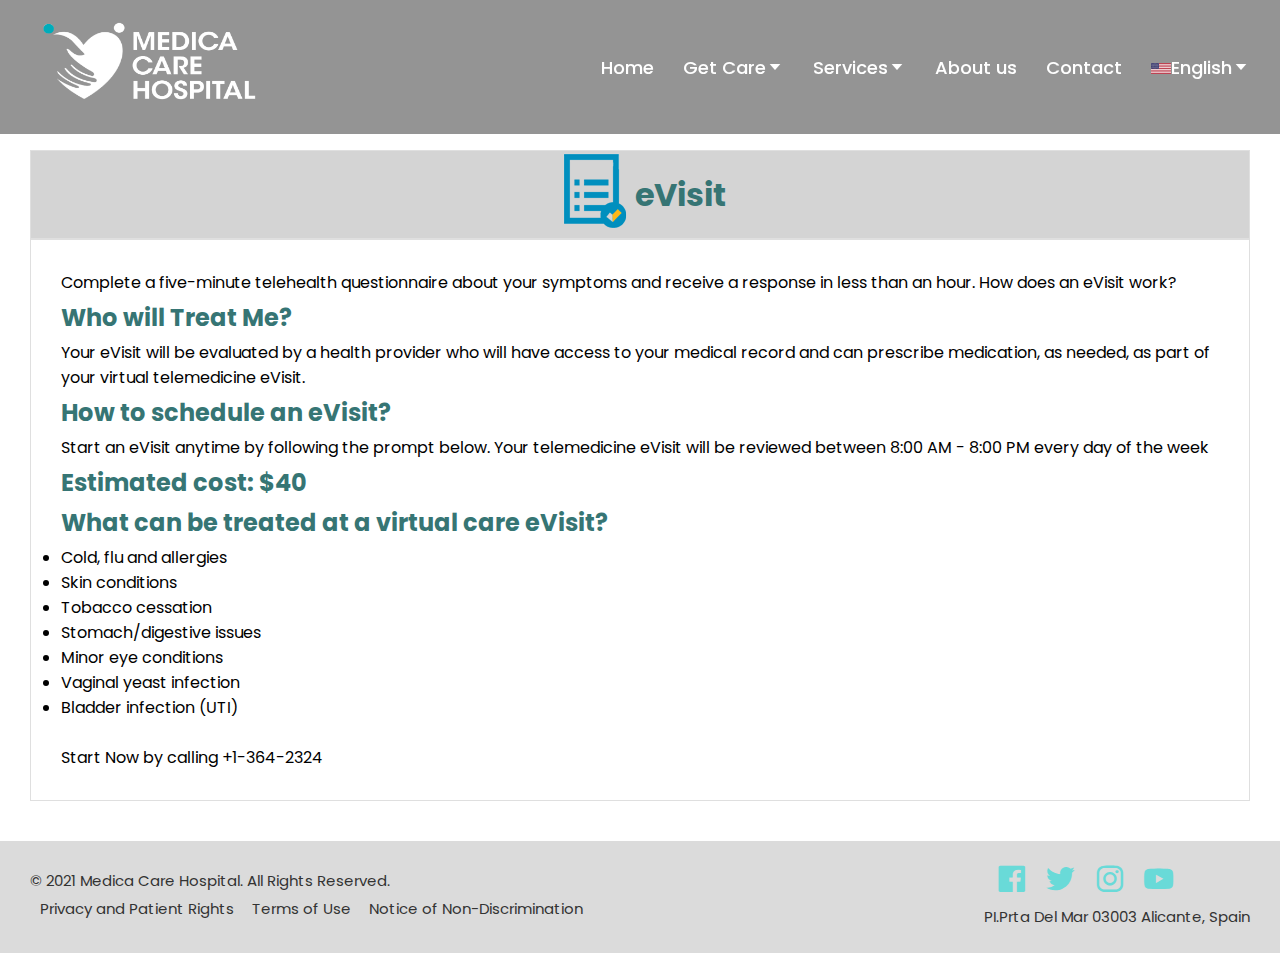
<file: pages/virtual-care.html>
<!DOCTYPE html>
<html lang="en">

    <head>
        <meta charset="UTF-8">
        <meta http-equiv="X-UA-Compatible" content="IE=edge">
        <meta name="viewport" content="width=device-width, initial-scale=1.0">
        <meta property="og:url" content="https://www.medicacarehospital.com/" />
        <meta property="og:site_name" content="Medica Care Hospital" />
        <title>Medica Care Hospital - Virtual Care</title>
        <link rel="stylesheet" href="../css/style.css">
        <link rel="stylesheet" href="../css/style-es.css">
        <link href='https://unpkg.com/boxicons@2.0.9/css/boxicons.min.css' rel='stylesheet'>
        <link rel="shortcut icon" type="image/png" href="../images/Logo (White).png"/>
        <script src="../js/app.js" defer></script>
        <script src="https://code.jquery.com/jquery-3.5.1.min.js"></script>
    </head>

<body>
    <div class="container">
        <!-- Nav Bar Section -->
        <div class="scroll-up-btn">
            <i class='bx bx-chevron-up'></i>
        </div>
        <nav class="navbar">
            <div class="max-width">
                <div class="logo"><a href="#"><img src="../images/Logo and Type (White).png" alt="logo"></a></div>
                <ul class="menu" id="menu">
                    <li>
                        <a href="./index-en.html" class="menu-btn">Home</a>
                    </li>
                    <li class="dropdown">
                        <a href="#get-care" class="menu-btn dropbtn">Get Care<i class='bx bx-caret-down'></i></a>
                        <div class="dropdown-menu">
                            <ul>
                                <li><a href="#">Virtual Care</a></li>
                            </ul>
                        </div>
                    </li>
                    <li class="dropdown">
                        <a href="#services" class="menu-btn dropbtn">Services<i class='bx bx-caret-down'></i></a>
                        <div class="dropdown-menu">
                            <ul>
                                <li><a href="./services.html">Services</a></li>
                            </ul>
                        </div>

                    </li>
                    <li>
                        <a href="#about-us" class="menu-btn">About us</a>
                    </li>
                    <li>
                        <a href="#contact" class="menu-btn">Contact</a>
                    </li>
                    <li class="dropdown">
                        <a href="#"><img src="../images/united-states-of-america-flag.svg" width="20px" alt="USA-flag">English<i class='bx bx-caret-down'></i></a>
                        <div class="dropdown-menu">
                            <ul>
                                <li><a href="virtual-care-es.html"><img src="../images/spain-flag.svg" width="12px" alt="Spanish-flag"> Spanish</a></li>
                            </ul>
                        </div>
                    </li>
                </ul>
                <div class="menu-btn" id="menu-btn">
                    <i class='bx bx-menu' id="dropdown"></i>
                </div>
            </div>
        </nav>
    </div>

    <!-- Specialties Section -->
    <div class="virtual-care">
        <div class="max-width">
            <div class="virtual-content">
                <div class="v-top">
                    <div class="v-img">
                        <img src="../images/ico-evisit.png" alt="e-visit">
                    </div>
                    <div class="v-text">
                        <h1>eVisit</h1>
                    </div>
                </div>
                <div class="v-bottom">
                    <div class="v-sec">
                        <p>Complete a five-minute telehealth questionnaire about your symptoms and receive a response in less than an hour. How does an eVisit work?</p>
                    </div>
                    <div class="v-sec">
                        <h2>Who will Treat Me?</h2>
                        <p>Your eVisit will be evaluated by a health provider who will have access to your medical record and can prescribe medication, as needed, as part of your virtual telemedicine eVisit.</p>
                    </div>
                    <div class="v-sec">
                        <h2>How to schedule an eVisit?</h2>
                        <p>Start an eVisit anytime by following the prompt below. Your telemedicine eVisit will be reviewed between 8:00 AM - 8:00 PM every day of the week</p>
                    </div>
                    <div class="v-sec">
                        <h2>Estimated cost: $40</h2>
                    </div>
                    <div class="v-sec">
                        <h2>What can be treated at a virtual care eVisit?</h2>
                        <ul>
                            <li>Cold, flu and allergies</li>
                            <li>Skin conditions</li>
                            <li>Tobacco cessation</li>
                            <li>Stomach/digestive issues</li>
                            <li>Minor eye conditions</li>
                            <li>Vaginal yeast infection</li>
                            <li>Bladder infection (UTI)</li>
                        </ul>
                    </div>
                    <div class="v-sec">
                        <br>
                        <p>Start Now by calling +1-364-2324</p>
                    </div>
                </div>
            </div>
        </div>
    </div>

    <!-- Footer Section -->
    <footer class="noindex" id="footer" role="contentinfo">
        <div class="max-width">
            <div class="footer">
                <div class="footer-left">
                    <div class="footer-copyright">© 2021 Medica Care Hospital. All Rights Reserved.</div>
                    <ul class="footer-legal">
                        <li class="footer-privacy"><a href="#">Privacy and Patient Rights</a>&nbsp;</li>
                        <li class="footer-terms"><a href="#">Terms of Use</a>&nbsp;</li>
                        <li class="footer-notice"><a href="#">Notice of Non-Discrimination</a></li>
                    </ul>

                </div>


                <div class="footer-right">
                    <ul class="footer-social">
                        <li><a href="http://www.facebook.com/" target="_blank" title="Facebook"><i
                                    class='bx bxl-facebook-square'></i></a></li>
                        <li><a href="http://twitter.com/" target="_blank" title="Twitter"><i
                                    class='bx bxl-twitter'></i></a></li>
                        <li><a href="http://instagram.com/" target="_blank" title="Instagram"><i
                                    class='bx bxl-instagram'></i></a></li>
                        <li><a href="http://www.youtube.com/" target="_blank" title="YouTube"><i
                                    class='bx bxl-youtube'></i></a></li>
                    </ul>
                    <div class="footer-spacing">PI.Prta Del Mar 03003 Alicante, Spain</div>
                </div>
            </div>                
        </div>
    </footer>

    <script src="../js/app.js"></script>
    <script>
        let menubtn = document.getElementById('menu-btn');
        let dropdown = document.getElementById('dropdown');
        let menu = document.getElementById('menu');
        menubtn.onclick = function(){
            dropdown.classList.toggle("bx-x")
            menu.classList.toggle("active")
        }
    </script>
</body>
</file>
<file: css/style.css>
@import url('https://fonts.googleapis.com/css2?family=Poppins:ital,wght@0,100;0,200;0,300;0,400;0,500;0,600;0,700;0,800;0,900;1,100;1,200;1,300;1,400;1,500;1,600;1,700;1,800;1,900&display=swap');

* {
    margin: 0;
    padding: 0;
    text-decoration: none;
    box-sizing: border-box;
    font-family: "Poppins", sans-serif;
}

html {
    scroll-behavior: smooth;
}

.max-width{
    max-width: 1300px;
    padding: 0 80px;
    margin: auto;
}
.max-width-es{
    max-width: 1300px;
    padding: 0 30px;
    margin: auto;
}

/* navbar styling */
.navbar {
    position: fixed;
    width: 100%;
    background: rgba(51, 51, 51, 0.527);
    font-family: 'Ubuntu', sans-serif;
    transition: all 0.3s ease;
    z-index: 999;
}

.navbar.sticky {
    background: #69dad8;
}

.navbar .max-width {
    display: flex;
    align-items: center;
    justify-content: space-between;
}

.navbar .logo a {
    color: #fff;
    font-size: 35px;
    font-weight: 600;
}

.logo img{
    display: inline-block;
    width: 240px;
    height: 120px;
}

.navbar.sticky .logo a span {
    color: #fff;
}

.navbar .menu li {
    list-style: none;
    display: inline-block;
}

.navbar .menu li a {
    display: block;
    color: #fff;
    font-size: 18px;
    font-weight: 500;
    margin-left: 25px;
    transition: color 0.3s ease;
    text-decoration: none;
}

.navbar .menu li a:hover {
    color: #69dad8;
}

.navbar.sticky .menu li a:hover {
    color: #fff;
}


/* Dropdown button */
.dropdown {
    position: relative;
}

.dropdown-menu {
    position: absolute;
    left: 0;
    top: calc(100% + 0px);
    background-color: #ddd;
    padding: 14px 16px;
    box-shadow: 0 2px 5px rgb(0 0 0 / 30%);
    opacity: 0;
    pointer-events: none;
    transform: translateY(-10px);
    transition: all 0.4s ease-in-out;
}

.dropdown:hover .dropdown-menu {
    opacity: 1;
    transform: translateY(0);
    pointer-events: auto;
    min-width: 208.3px;
}

.dropdown .dropdown-menu li{
    width: 100%;
}
.dropdown-menu ul {
    text-align: center;
}

.dropdown-menu ul li {
    margin-bottom: 10px;
}

.max-width .menu .dropdown-menu ul li a {
    margin-left: 0px;
}

.navbar.sticky .menu .dropdown-menu ul li a:hover {
    color: #69dad8;
}


/* menu btn styles */
.menu-btn {
    color: #fff;
    font-size: 23px;
    cursor: pointer;
    display: none;
}

.scroll-up-btn {
    position: fixed;
    height: 45px;
    width: 42px;
    background: #69dad8;
    right: 30px;
    bottom: 10px;
    text-align: center;
    line-height: 45px;
    color: #fff;
    z-index: 9999;
    font-size: 30px;
    border-radius: 6px;
    cursor: pointer;
    opacity: 0;
    pointer-events: none;
    transition: all 0.3s ease;
}

.bx-x{
    color: #111;
}

.scroll-up-btn.show {
    bottom: 30px;
    opacity: 1;
    pointer-events: auto;
}

/* home section styles */
.home {
    position: relative;
    background-position: center;
    background-repeat: no-repeat;
    height: 100vh;
    background-size: cover;
    background-attachment: fixed;
    min-height: 500px;
    font-family: 'Poppins', sans-serif;
    background-image: url(../images/doctors-preparing-surgical-procedure.png);
}

.home .max-width {
    text-align: center;
}

.home .home-content {
    padding-top: 150px;
}

.home .home-content .text-1 {
    font-size: 80px;
}

.home .home-content .text-2 {
    font-size: 75px;
    font-weight: 700;
    margin-left: -3px;
}

.home .home-content .text-3 {
    font-size: 40px;
    margin: 5px 0;
    color: #367574;
    font-weight: 600;
}

/* General Styles */
.contact-content {
    display: flex;
    flex-wrap: wrap;
    align-items: center;
    justify-content: space-between;
    margin-top: 20px;
}
.title{
    text-align: center;
    position: relative;
    font-size: 40px;
    font-weight: 700;
    margin: 40px 0;
    padding-bottom: 20px;
    color: #367574;
}
.title::after{
    content: "";
    height: 7px;
    width: 100px;
    display: block;
    margin: 15px auto 20px;
    background-color: #ffb71b;
}

/* Covid Section Styles */
.portfolio-content {
    width: 100%;
    height: 100vh;
    display: grid;
    grid-template-rows: auto auto;
    grid-template-columns: 1fr 1fr 1fr;
    grid-gap: 25px;
}
.p-box {
    padding: 20px;
    background-color: #cccccc99;
    overflow: hidden;
    border-radius: 6px;
    box-shadow: 2px 2px 13px rgb(0 0 0 / 30%);
    position: relative;
    transition: all 0.3s ease;
    display: flex;
    align-items: center;
    flex-direction: column;
}
.p-box a{
    display: inline-block;
    width: 100%;
}
.p-box:hover{
    transform: scale(1.05);
}
.text-img{
    display: flex;
    width: 100%;
    justify-content: space-evenly;
    align-items: center;
}
.text-img img{
    margin-left: 15px;
}
.text-img .text{
    font-weight: 700;
    color: #69dad8;
}
.image{
    display: flex;
    justify-content: center;
    align-items: center;
    margin-bottom: 10px;
    height: 75%;
}
.main-text{
    height: 25%;
}
.image img{
    display: inline-block;
    border-radius: 12px;
}

/*Contact section styles */

.contact-content .column {
    width: calc(50% - 30px);
}

.contact-content .text {
    font-size: 20px;
    font-weight: 600;
    margin-bottom: 10px;
}

.contact-content .left p {
    text-align: justify;
}

.contact-content .left .icons {
    margin: 10px 0;
}

.contact-content .row {
    display: flex;
    height: 65px;
    align-items: center;
}

.contact-content .row .info {
    margin-left: 30px;
}

.contact-content .row i {
    font-size: 25px;
    color: #69dad8;
}

.contact-content .info .head {
    font-weight: 500;
}

.contact-content .info .sub-title {
    color: #333;
}
.sub-title a{
    color: #333;
}

.right form .fields {
    display: flex;
}

.right form .field,
.right form .fields .field {
    height: 45px;
    width: 100%;
    margin-bottom: 15px;
}

.right form .name {
    margin-right: 10px;
}

.right form .email {
    margin-right: 10px;
}

.right form .textarea {
    height: 80px;
    width: 100%;
}

.right form .field input,
.right form .textarea textarea {
    height: 100%;
    width: 100%;
    border: 1px solid lightgrey;
    border-radius: 6px;
    outline: none;
    padding: 0 15px;
    font-size: 17px;
    font-family: 'Poppins', sans-serif;
}

.right form .textarea textarea {
    padding-top: 10px;
    resize: none;
}

.right form .button {
    height: 47px;
    width: 170px;
}

.right form .button button {
    width: 100%;
    height: 100%;
    border: 2px solid #69dad8;
    background: #69dad8;
    color: #fff;
    font-size: 20px;
    font-weight: 500;
    border-radius: 6px;
    cursor: pointer;
    transition: all 0.3s ease;
}

.right form .button button:hover {
    color: #69dad8;
    background: none;
}

/* Footer Styles */
footer{
    background-color: #bbbbbb86;
    
}
.footer{
    display: flex;
    justify-content: space-between;
    align-items: center;
    padding: 20px 0 25px 0;
    font-size: 15px;
    color: #333;
}
.footer-copyright, .footer-social{
    margin-bottom: 5px;
}
.footer ul{
    list-style: none;
}
.footer ul li{
    display: inline-block;
    margin-left: 10px;
}
.footer ul li a{
    color: #333;
}
.footer-social li a i{
    font-size: 35px;
    color: #69dad8;
}
.footer-social li a{
    transition: all 0.4s ease;
}
.footer-social li a:hover i{
    transform: scale(1.2);
}

/* Services Styles */
.specialties-content{
    display: flex;
    flex-direction: row;
    justify-content: space-evenly;
    align-items: center;
    padding: 150px 0 30px 0;
}
.list-first ul{
    border-top: 1px solid #dfdfdf;
    padding: 10px 0 15px 0;
    list-style: none;
}

/* Virtual Care Styles */
.virtual-content{
    padding: 150px 0 40px 0;
}
.v-top{
    display: flex;
    justify-content: center;
    align-items: center;
    border: 1px solid #dfdfdf;
    background-color: #d4d4d4;
}
.v-top h1{
    color: #367574;
}
.v-bottom{
    border: 1px solid #dfdfdf;
    padding: 30px;
}
.v-sec h2{
    margin: 5px 0;
    color: #367574;
}

/* Mobile Styles */
@media (maxx-width:1168px) {
    .portfolio-content{
        height: 50vh;
    }
}
@media (max-width:1100px){
    .specialties-content{
        display: block;
    }
}
@media (max-width:947px) {
    .max-width {
        padding: 0 50px;
    }

    .menu-btn {
        display: block;
        z-index: 999;
    }
    .navbar .logo a {
        color: #fff;
        font-size: 25px;
        font-weight: 700;
    }
    .navbar .menu {
        position: fixed;
        height: 100vh;
        width: 100%;
        left: -100%;
        top: 0;
        background: #fff;
        text-align: center;
        padding-top: 80px;
        transition: all 0.3s ease;
    }

    .navbar .menu.active {
        left: 0;
    }

    .navbar .menu li {
        display: block;
    }

    .navbar .menu li a {
        display: inline-block;
        margin: 20px 0;
        font-size: 25px;
        color: #111;
    }
    .dropdown{
        transition: all 0.4s ease;
    }
    .dropdown-menu {
        position: relative;
        left: 0;
        top: calc(100% + 0px);
        background-color: #ddd;
        padding: 14px 16px;
        box-shadow: 0 2px 5px rgba(0, 0, 0, 0.3);
        opacity: 0;
        display: none;
        pointer-events: none;
        transform: translateY(-10px);
        transition: all 0.4s ease-in-out;
    }
    
    .dropdown:hover .dropdown-menu {
        opacity: 1;
        transform: translateY(0);
        pointer-events: auto;
        display: block;
    }
    .home-content{
        padding-top: 120px;
    }
    .home .home-content .text-1 {
        font-size: 50px;
    }
    .home .home-content .text-2 {
        font-size: 45px;
    }
    .home .home-content .text-3 {
        font-size: 40px;
    }
    .portfolio-content{
        width: 100%;
        height: 170vh;
        display: grid;
        grid-template-rows: auto auto auto;
        grid-template-columns: 1fr 1fr;
        grid-gap: 15px;
    }
    .contact-content .column{
        width: 100%;
        margin-bottom: 35px;
    }
    .footer {
        display: flex;
        flex-direction: column;
        justify-content: space-between;
        align-items: center;
        padding: 20px 0 25px 0;
        font-size: 15px;
        text-align: center;
        color: #333;
    }
    .footer-left{
        margin-bottom: 5px;
    }
}
@media (max-width:717px){
    .home-content{
        padding-top: 100px;
    }
    .home .home-content .text-1 {
        font-size: 50px;
    }
    .home .home-content .text-2 {
        font-size: 45px;
    }
    .home .home-content .text-3 {
        font-size: 40px;
    }
}
@media (max-width:685px){
    .portfolio-content{
        width: 100%;
        height: 210vh;
        display: grid;
        grid-template-rows: auto auto auto;
        grid-template-columns: 1fr;
        grid-gap: 15px;
    }
    .text-img .img img{
        display: inline-block;
        width: 50%;
    }
}
@media (max-width:617px){
    .home .home-content{
        padding-top: 100px;
    }
    .home .home-content .text-1 {
        font-size: 40px;
    }
    .home .home-content .text-2 {
        font-size: 37px;
    }
    .home .home-content .text-3 {
        font-size: 38px;
    }
}
@media (max-width:594px){
    .home .home-content{
        padding-top: 120px;
    }
    .home .home-content .text-1 {
        font-size: 36px;
    }
    .home .home-content .text-2 {
        font-size: 30px;
    }
    .home .home-content .text-3 {
        font-size: 31px;
    }
}
@media (max-width:450px){
    .home .home-content{
        padding-top: 120px;
    }
    .home .home-content .text-1 {
        font-size: 36px;
    }
    .home .home-content .text-2 {
        font-size: 30px;
    }
    .home .home-content .text-3 {
        font-size: 31px;
    }
}
@media (max-width:500px){
    .max-width{
        padding: 0 30px;
    }
    .logo img{
        width: 180px;
        height: 90px;
    }
}
</file>
<file: css/style-es.css>
.max-width {
    max-width: 1300px;
    padding: 0 30px;
    margin: auto;
}

@media (max-width:1235px){
    .max-width {
        max-width: 1300px;
        padding: 0 10px;
    }
}
@media (max-width:1192px){
    .max-width {
        max-width: 1300px;
        padding: 0 50px;
    }
    .menu-btn {
        display: block;
        z-index: 999;
    }
    .navbar .logo a {
        color: #fff;
        font-size: 25px;
        font-weight: 700;
    }
    .navbar .menu {
        position: fixed;
        height: 100vh;
        width: 100%;
        left: -100%;
        top: 0;
        background: #fff;
        text-align: center;
        padding-top: 80px;
        transition: all 0.3s ease;
    }

    .navbar .menu.active {
        left: 0;
    }

    .navbar .menu li {
        display: block;
    }

    .navbar .menu li a {
        display: inline-block;
        margin: 20px 0;
        font-size: 25px;
    }
    .home .home-content {
        padding-top: 100px;
    }
}
@media (max-width:947px){
    .home .home-content{
        padding-top: 120px;
    }
}
@media (max-width:717px){
    .home .home-content{
        padding-top: 100px;
    }
    .home .home-content .text-1 {
        font-size: 45px;
    }
    .home .home-content .text-2 {
        font-size: 40px;
    }
    .home .home-content .text-3 {
        font-size: 40px;
    }
}
@media (max-width:617px){
    .home .home-content{
        padding-top: 100px;
    }
    .home .home-content .text-1 {
        font-size: 40px;
    }
    .home .home-content .text-2 {
        font-size: 37px;
    }
    .home .home-content .text-3 {
        font-size: 38px;
    }
}
@media (max-width:594px){
    .home .home-content{
        padding-top: 120px;
    }
    .home .home-content .text-1 {
        font-size: 36px;
    }
    .home .home-content .text-2 {
        font-size: 30px;
    }
    .home .home-content .text-3 {
        font-size: 31px;
    }
}
@media (max-width:450px){
    .home .home-content{
        padding-top: 120px;
    }
    .home .home-content .text-1 {
        font-size: 36px;
    }
    .home .home-content .text-2 {
        font-size: 30px;
    }
    .home .home-content .text-3 {
        font-size: 31px;
    }
}
@media (max-width:500px){
    .max-width{
        padding: 0 30px;
    }
}
</file>
